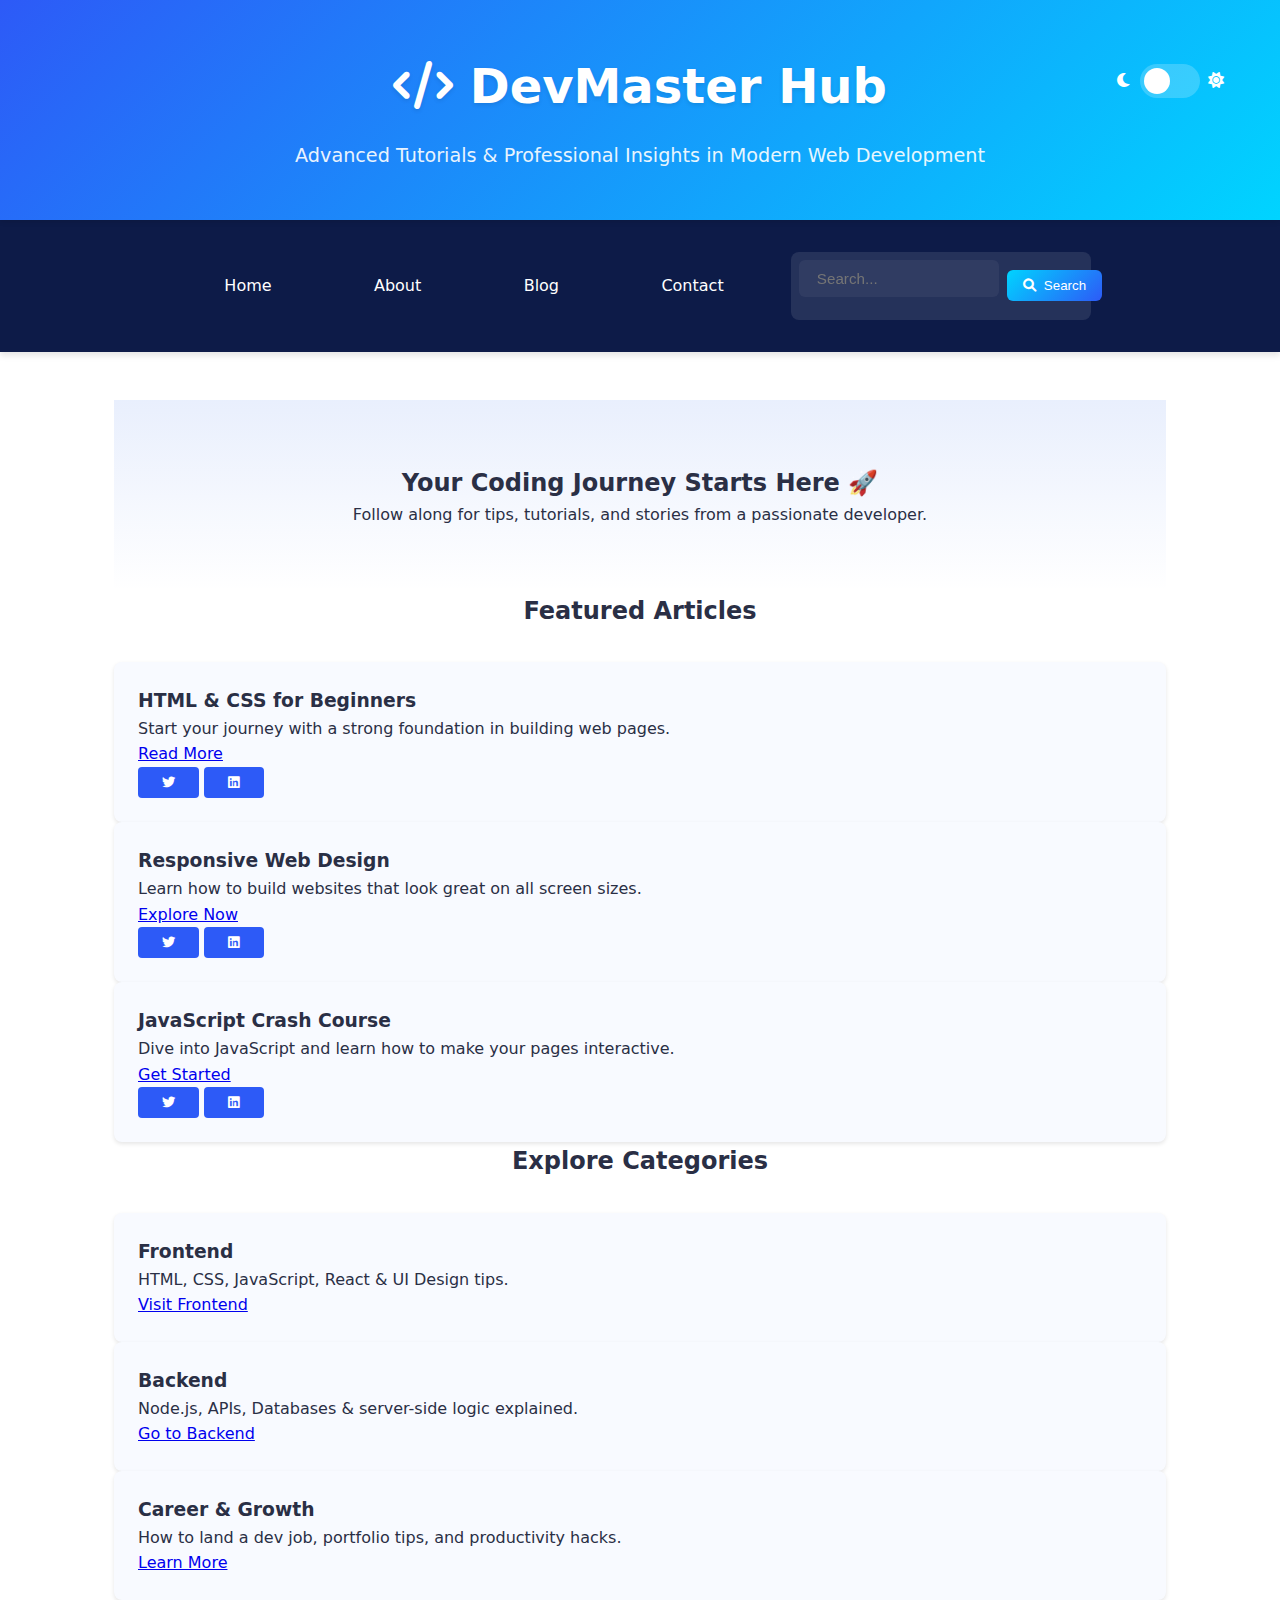
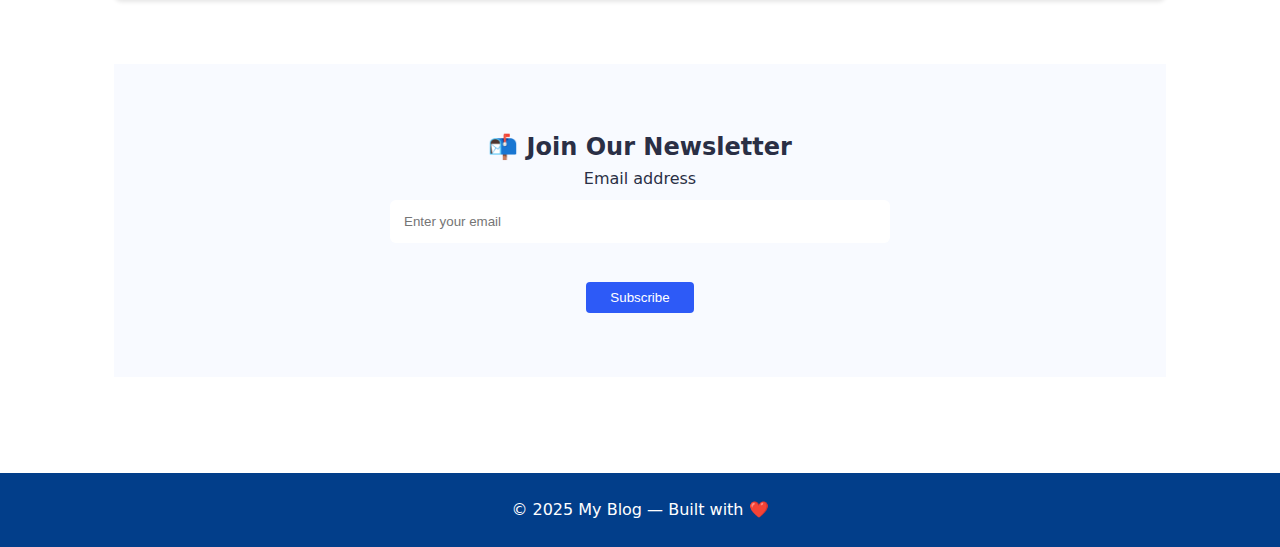
<file: index.html>
<!DOCTYPE html>
<html lang="en">
<head>
    <meta charset="UTF-8">
    <title>DevMaster Hub | Professional Web Development</title>
    <link rel="stylesheet" href="style.css">
    <link rel="icon" type="image/png" href="https://cdn.jsdelivr.net/npm/@fortawesome/fontawesome-free@6/svgs/solid/code.svg">
    <meta name="viewport" content="width=device-width, initial-scale=1.0">
    <meta name="description" content="Premium web development tutorials, expert insights, and advanced coding techniques for professional developers">
    <meta name="keywords" content="professional web development, advanced coding, software engineering, full-stack development">
    <link rel="stylesheet" href="https://cdnjs.cloudflare.com/ajax/libs/font-awesome/6.0.0/css/all.min.css">
</head>
<body>
    <a href="#top" id="back-to-top" aria-label="Back to top"><i class="fas fa-arrow-up"></i></a>

    <header class="premium-header">
        <div class="header-content">
            <h1><i class="fas fa-code"></i> DevMaster Hub</h1>
            <p>Advanced Tutorials & Professional Insights in Modern Web Development</p>
            <div class="theme-switch-wrapper">
                <span class="theme-label"><i class="fas fa-moon"></i></span>
                <label class="theme-switch" for="theme-toggle">
                    <input type="checkbox" id="theme-toggle">
                    <span class="slider round"></span>
                </label>
                <span class="theme-label"><i class="fas fa-sun"></i></span>
            </div>
        </div>
    </header>

    <nav aria-label="Main navigation">
        <ul class="nav-list">
            <li><a href="index.html" aria-current="page">Home</a></li>
            <li><a href="about.html">About</a></li>
            <li><a href="blog.html">Blog</a></li>
            <li><a href="contact.html">Contact</a></li>
            <li>
                <form class="search-form" role="search">
                    <div class="search-wrapper">
                        <input 
                            type="search" 
                            placeholder="Search..." 
                            aria-label="Search blog posts"
                            class="search-input"
                        >
                        <button type="submit" class="search-button" aria-label="Submit search">
                            <i class="fas fa-search" aria-hidden="true"></i>
                            <span class="search-text">Search</span>
                        </button>
                    </div>
                </form>
            </li>
        </ul>
    </nav>

    <main>
        <section class="hero-section">
            <h2>Your Coding Journey Starts Here 🚀</h2>
            <p>Follow along for tips, tutorials, and stories from a passionate developer.</p>
        </section>

        <section class="featured-posts">
            <h2 class="section-title">Featured Articles</h2>
            <div class="cards-grid">
                <article class="card">
                    <h3>HTML & CSS for Beginners</h3>
                    <p>Start your journey with a strong foundation in building web pages.</p>
                    <div class="card-footer">
                        <a href="blog.html" class="read-more">Read More</a>
                        <div class="social-share">
                            <button aria-label="Share on Twitter"><i class="fab fa-twitter"></i></button>
                            <button aria-label="Share on LinkedIn"><i class="fab fa-linkedin"></i></button>
                        </div>
                    </div>
                </article>

                <article class="card">
                    <h3>Responsive Web Design</h3>
                    <p>Learn how to build websites that look great on all screen sizes.</p>
                    <div class="card-footer">
                        <a href="blog.html" class="read-more">Explore Now</a>
                        <div class="social-share">
                            <button aria-label="Share on Twitter"><i class="fab fa-twitter"></i></button>
                            <button aria-label="Share on LinkedIn"><i class="fab fa-linkedin"></i></button>
                        </div>
                    </div>
                </article>

                <article class="card">
                    <h3>JavaScript Crash Course</h3>
                    <p>Dive into JavaScript and learn how to make your pages interactive.</p>
                    <div class="card-footer">
                        <a href="blog.html" class="read-more">Get Started</a>
                        <div class="social-share">
                            <button aria-label="Share on Twitter"><i class="fab fa-twitter"></i></button>
                            <button aria-label="Share on LinkedIn"><i class="fab fa-linkedin"></i></button>
                        </div>
                    </div>
                </article>
            </div>
        </section>

        <section class="categories-section">
            <h2 class="section-title">Explore Categories</h2>
            <div class="cards-grid">
                <article class="card">
                    <h3>Frontend</h3>
                    <p>HTML, CSS, JavaScript, React & UI Design tips.</p>
                    <a href="#" class="category-link">Visit Frontend</a>
                </article>

                <article class="card">
                    <h3>Backend</h3>
                    <p>Node.js, APIs, Databases & server-side logic explained.</p>
                    <a href="#" class="category-link">Go to Backend</a>
                </article>

                <article class="card">
                    <h3>Career & Growth</h3>
                    <p>How to land a dev job, portfolio tips, and productivity hacks.</p>
                    <a href="#" class="category-link">Learn More</a>
                </article>
            </div>
        </section>

        <section class="newsletter-section">
            <form class="newsletter-form" aria-labelledby="newsletter-heading">
                <h2 id="newsletter-heading">📬 Join Our Newsletter</h2>
                <div class="form-group">
                    <label for="email">Email address</label>
                    <input type="email" id="email" name="email" placeholder="Enter your email" required>
                </div>
                <button type="submit" class="btn btn-primary">Subscribe</button>
                <div id="newsletter-error" class="error-message" aria-live="polite"></div>
            </form>
        </section>
    </main>

    <footer>
        <p>&copy; 2025 My Blog — Built with ❤️</p>
    </footer>

    <script src="script.js"></script>
</body>
</html>
</file>
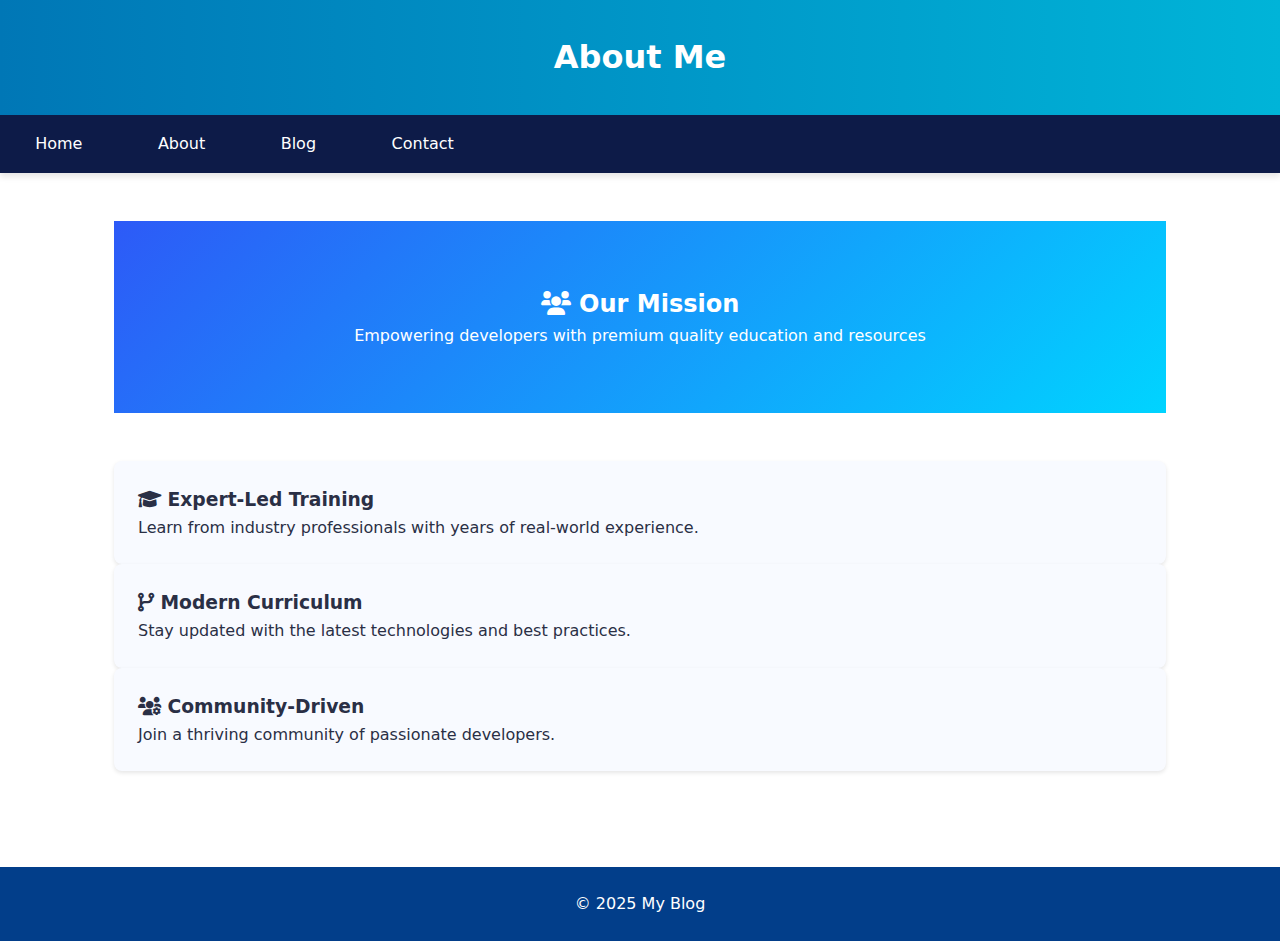
<file: about.html>
<!DOCTYPE html>
<html lang="en">
<head>
    <meta charset="UTF-8">
    <title>About Us | DevMaster Hub</title>
    <link rel="stylesheet" href="style.css">
    <link rel="icon" type="image/png" href="https://cdn.jsdelivr.net/npm/@fortawesome/fontawesome-free@6/svgs/solid/code.svg">
    <meta name="viewport" content="width=device-width, initial-scale=1.0">
    <meta name="description" content="Learn about DevMaster Hub's mission to provide premium web development education">
    <link rel="stylesheet" href="https://cdnjs.cloudflare.com/ajax/libs/font-awesome/6.0.0/css/all.min.css">
</head>
<body>

<header>
    <h1>About Me</h1>
</header>

<nav>
    <a href="index.html">Home</a>
    <a href="about.html">About</a>
    <a href="blog.html">Blog</a>
    <a href="contact.html">Contact</a>
</nav>

<main>
    <section class="about-hero">
        <h2><i class="fas fa-users"></i> Our Mission</h2>
        <p>Empowering developers with premium quality education and resources</p>
    </section>

    <section class="about-content">
        <div class="cards-grid">
            <article class="card">
                <h3><i class="fas fa-graduation-cap"></i> Expert-Led Training</h3>
                <p>Learn from industry professionals with years of real-world experience.</p>
            </article>

            <article class="card">
                <h3><i class="fas fa-code-branch"></i> Modern Curriculum</h3>
                <p>Stay updated with the latest technologies and best practices.</p>
            </article>

            <article class="card">
                <h3><i class="fas fa-users-gear"></i> Community-Driven</h3>
                <p>Join a thriving community of passionate developers.</p>
            </article>
        </div>
    </section>
</main>

<footer>
    <p>&copy; 2025 My Blog</p>
</footer>

</body>
</html>
</file>
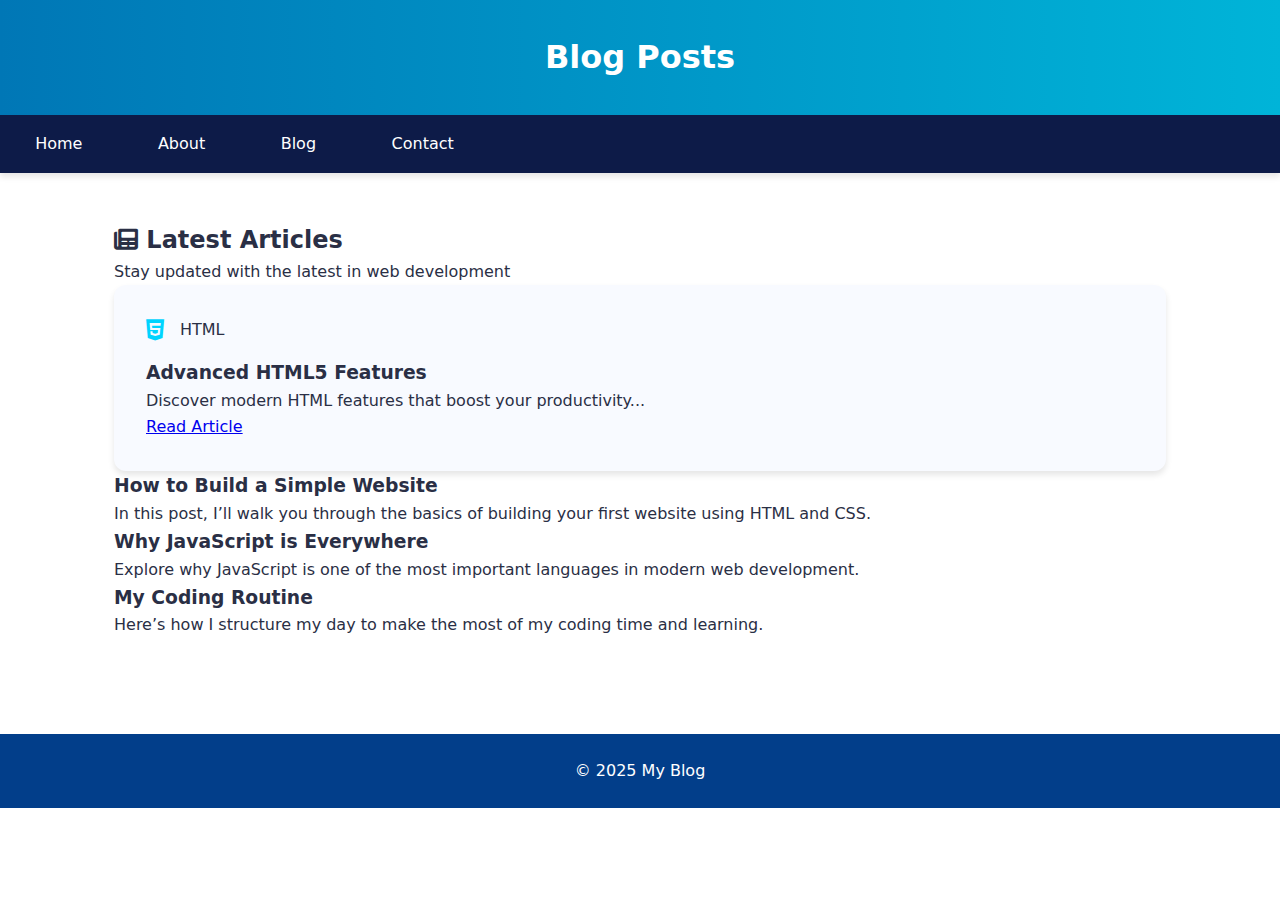
<file: blog.html>
<!DOCTYPE html>
<html lang="en">
<head>
    <meta charset="UTF-8">
    <title>Blog | DevMaster Hub</title>
    <link rel="stylesheet" href="style.css">
    <link rel="icon" type="image/png" href="https://cdn.jsdelivr.net/npm/@fortawesome/fontawesome-free@6/svgs/solid/code.svg">
    <meta name="viewport" content="width=device-width, initial-scale=1.0">
    <meta name="description" content="Latest articles and tutorials on web development">
    <link rel="stylesheet" href="https://cdnjs.cloudflare.com/ajax/libs/font-awesome/6.0.0/css/all.min.css">
</head>
<body>

<header>
    <h1>Blog Posts</h1>
</header>

<nav>
    <a href="index.html">Home</a>
    <a href="about.html">About</a>
    <a href="blog.html">Blog</a>
    <a href="contact.html">Contact</a>
</nav>

<main>
    <section class="blog-hero">
        <h2><i class="fas fa-newspaper"></i> Latest Articles</h2>
        <p>Stay updated with the latest in web development</p>
    </section>

    <section class="blog-grid">
        <article class="blog-card">
            <div class="blog-card-header">
                <i class="fab fa-html5"></i>
                <span class="tag">HTML</span>
            </div>
            <h3>Advanced HTML5 Features</h3>
            <p>Discover modern HTML features that boost your productivity...</p>
            <a href="#" class="read-more">Read Article</a>
        </article>

        <article>
            <h3>How to Build a Simple Website</h3>
            <p>In this post, I’ll walk you through the basics of building your first website using HTML and CSS.</p>
        </article>

        <article>
            <h3>Why JavaScript is Everywhere</h3>
            <p>Explore why JavaScript is one of the most important languages in modern web development.</p>
        </article>

        <article>
            <h3>My Coding Routine</h3>
            <p>Here’s how I structure my day to make the most of my coding time and learning.</p>
        </article>
    </section>
</main>

<footer>
    <p>&copy; 2025 My Blog</p>
</footer>

</body>
</html>
</file>
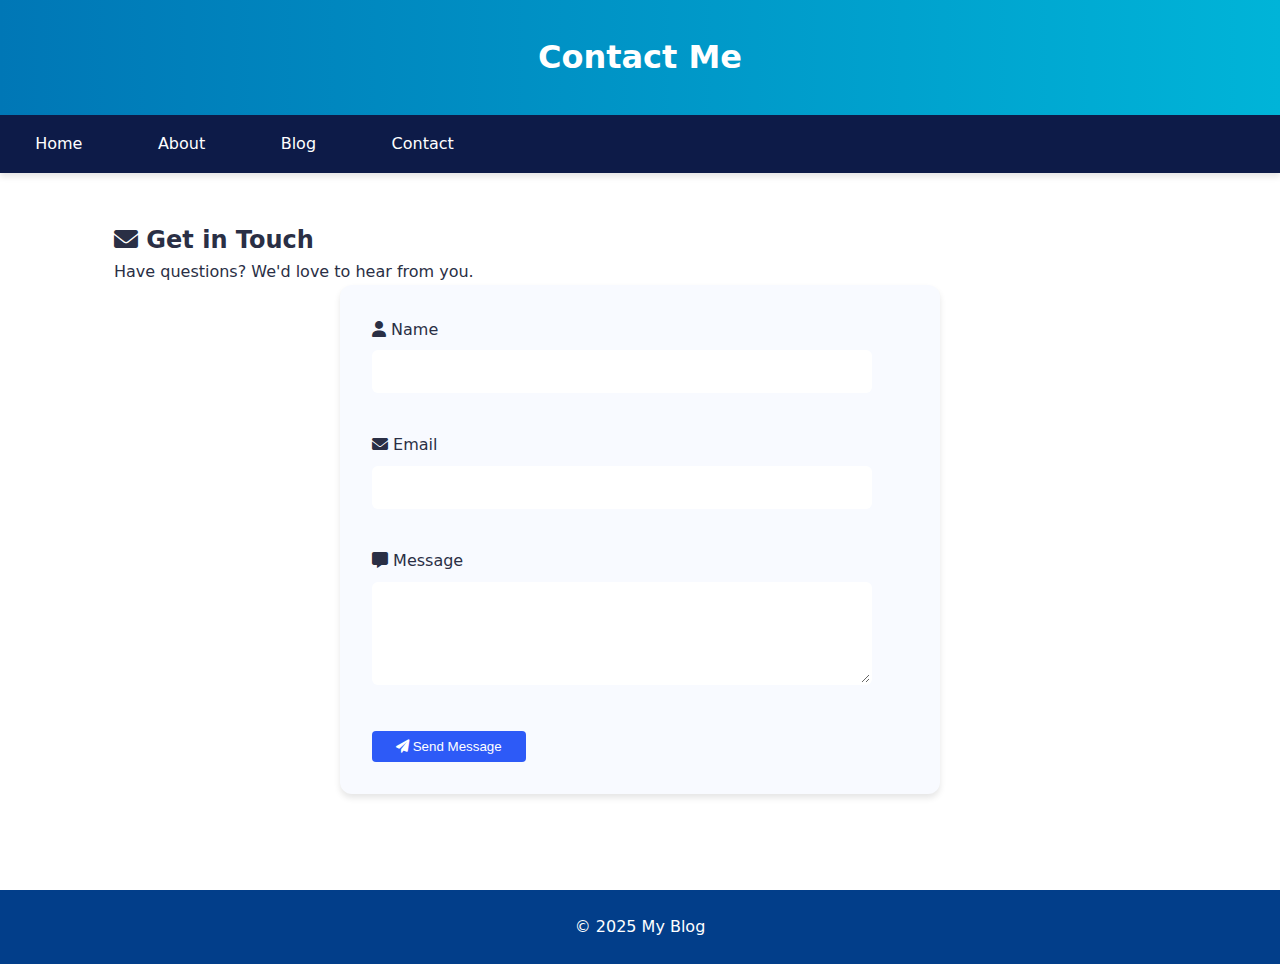
<file: contact.html>
<!DOCTYPE html>
<html lang="en">
<head>
    <meta charset="UTF-8">
    <title>Contact Us | DevMaster Hub</title>
    <link rel="stylesheet" href="style.css">
    <link rel="icon" type="image/png" href="https://cdn.jsdelivr.net/npm/@fortawesome/fontawesome-free@6/svgs/solid/code.svg">
    <meta name="viewport" content="width=device-width, initial-scale=1.0">
    <meta name="description" content="Get in touch with DevMaster Hub">
    <link rel="stylesheet" href="https://cdnjs.cloudflare.com/ajax/libs/font-awesome/6.0.0/css/all.min.css">
</head>
<body>

<header>
    <h1>Contact Me</h1>
</header>

<nav>
    <a href="index.html">Home</a>
    <a href="about.html">About</a>
    <a href="blog.html">Blog</a>
    <a href="contact.html">Contact</a>
</nav>

<main>
    <section class="contact-hero">
        <h2><i class="fas fa-envelope"></i> Get in Touch</h2>
        <p>Have questions? We'd love to hear from you.</p>
    </section>

    <section class="contact-form-section">
        <form class="premium-form">
            <div class="form-group">
                <label for="name"><i class="fas fa-user"></i> Name</label>
                <input type="text" id="name" required>
            </div>
            <div class="form-group">
                <label for="email"><i class="fas fa-envelope"></i> Email</label>
                <input type="email" id="email" required>
            </div>
            <div class="form-group">
                <label for="message"><i class="fas fa-message"></i> Message</label>
                <textarea id="message" rows="5" required></textarea>
            </div>
            <button type="submit" class="premium-button">
                <i class="fas fa-paper-plane"></i> Send Message
            </button>
        </form>
    </section>
</main>

<footer>
    <p>&copy; 2025 My Blog</p>
</footer>

</body>
</html>
</file>
<file: style.css>
/* Color Variables */
:root {
    --primary-color: #2d5af7;
    --secondary-color: #0d1b48;
    --accent-color: #00d4ff;
    --text-color: #2a2f45;
    --bg-color: #ffffff;
    --card-bg: #f8faff;
    --hover-color: #1e3fac;
    --gradient-start: #2d5af7;
    --gradient-end: #00d4ff;
}

/* Dark mode variables */
[data-theme="dark"] {
    --primary-color: #4a7bff;
    --secondary-color: #1a1f3c;
    --accent-color: #00d4ff;
    --text-color: #e4e6f0;
    --bg-color: #0d1117;
    --card-bg: #171b2d;
    --hover-color: #668fff;
}

/* Reset and Base Styles */
* {
    margin: 0;
    padding: 0;
    box-sizing: border-box;
}

body {
    font-family: system-ui, -apple-system, sans-serif;
    line-height: 1.6;
    color: var(--text-color);
    background-color: var(--bg-color);
    transition: background-color 0.3s ease;
}

/* Header */
header {
    background: linear-gradient(to right, #0077b6, #00b4d8);
    color: white;
    padding: 2rem 0;
    text-align: center;
    box-shadow: 0 2px 5px rgba(0, 0, 0, 0.1);
}

/* Premium Header Styles */
.premium-header {
    background: linear-gradient(135deg, var(--gradient-start), var(--gradient-end));
    padding: 3rem 0;
    position: relative;
    overflow: hidden;
}

.premium-header::before {
    content: '';
    position: absolute;
    top: 0;
    left: 0;
    right: 0;
    bottom: 0;
    background: url('data:image/svg+xml,<svg...>');
    /* Add a subtle pattern */
    opacity: 0.1;
}

.header-content {
    max-width: 1200px;
    margin: 0 auto;
    padding: 0 2rem;
    text-align: center;
    color: white;
    position: relative;
    z-index: 1;
}

.header-content h1 {
    font-size: 3rem;
    margin-bottom: 1rem;
    text-shadow: 0 2px 4px rgba(0, 0, 0, 0.1);
}

.header-content p {
    font-size: 1.2rem;
    opacity: 0.9;
}

/* Navbar */
nav {
    background-color: var(--secondary-color);
    padding: 1rem 0;
    box-shadow: 0 4px 6px rgba(0, 0, 0, 0.1);
}

nav a {
    color: white;
    text-decoration: none;
    margin: 0 1rem;
    padding: 0.7rem 1.2rem;
    border-radius: 5px;
    transition: background-color 0.3s ease, transform 0.3s ease;
}

nav a:hover {
    background-color: #0077b6;
    transform: scale(1.05);
}

/* Main Content */
main {
    padding: 3rem 1.5rem;
    max-width: 1100px;
    margin: auto;
}

/* Footer */
footer {
    background-color: #023e8a;
    color: white;
    text-align: center;
    padding: 1.5rem 0;
    margin-top: 3rem;
}

/* Cards with Flexbox */
.card-container {
    display: flex;
    flex-wrap: wrap;
    gap: 30px;
    justify-content: center;
    margin-top: 2rem;
}

.card {
    background: var(--card-bg);
    padding: 1.5rem;
    border-radius: 0.5rem;
    box-shadow: 0 2px 4px rgba(0, 0, 0, 0.1);
    transition: transform 0.3s ease;
}

.card:hover {
    transform: translateY(-5px);
}

/* Section Title */
.section-title {
    text-align: center;
    margin-bottom: 2rem;
}

/* Newsletter Section */
.newsletter-section {
    text-align: center;
    padding: 4rem 2rem;
    background: var(--card-bg);
    margin-top: 4rem;
}

/* Form Styling */
form input,
form textarea {
    width: 100%;
    max-width: 500px;
    padding: 12px;
    margin-bottom: 15px;
    border: 1px solid #ccc;
    border-radius: 8px;
}

button {
    padding: 0.5rem 1.5rem;
    background-color: var(--primary-color);
    color: white;
    border: none;
    border-radius: 0.25rem;
    cursor: pointer;
    transition: background-color 0.3s ease;
}

button:hover {
    background-color: var(--hover-color);
}

/* Hero Section */
.hero-section {
    text-align: center;
    padding: 4rem 2rem;
    background: linear-gradient(rgba(37, 99, 235, 0.1), transparent);
}

/* Navigation and Search Styles */
.nav-list {
    display: flex;
    justify-content: center;
    align-items: center;
    gap: 2rem;
    padding: 1rem;
    list-style: none;
    max-width: 1200px;
    margin: 0 auto;
}

.search-form {
    max-width: 300px;
    margin: 0;
    position: relative;
}

.search-wrapper {
    display: flex;
    align-items: center;
    gap: 0.5rem;
    background: rgba(255, 255, 255, 0.1);
    border-radius: 8px;
    padding: 0.5rem;
    backdrop-filter: blur(10px);
}

.search-input {
    width: 200px;
    padding: 0.5rem 1rem;
    border: 2px solid transparent;
    border-radius: 6px;
    background-color: rgba(255, 255, 255, 0.05);
    color: white;
    font-size: 0.95rem;
    transition: all 0.3s ease;
}

.search-button {
    height: 100%;
    padding: 0.5rem 1rem;
    display: flex;
    align-items: center;
    gap: 0.5rem;
    background: linear-gradient(135deg, var(--accent-color), var(--primary-color));
    color: white;
    border: none;
    border-radius: 6px;
    font-weight: 500;
    cursor: pointer;
    transition: all 0.3s ease;
}

/* Back to Top Button */
#back-to-top {
    position: fixed;
    bottom: 2rem;
    right: 2rem;
    background: var(--primary-color);
    color: white;
    width: 40px;
    height: 40px;
    border-radius: 50%;
    display: flex;
    align-items: center;
    justify-content: center;
    text-decoration: none;
    opacity: 0;
    transition: opacity 0.3s ease;
}

#back-to-top.visible {
    opacity: 1;
}

/* Theme Switch Styles */
.theme-switch-wrapper {
    display: flex;
    align-items: center;
    gap: 0.5rem;
    position: absolute;
    top: 1rem;
    right: 1rem;
}

.theme-switch {
    position: relative;
    display: inline-block;
    width: 60px;
    height: 34px;
}

.theme-switch input {
    opacity: 0;
    width: 0;
    height: 0;
}

.slider {
    position: absolute;
    cursor: pointer;
    top: 0;
    left: 0;
    right: 0;
    bottom: 0;
    background-color: rgba(255, 255, 255, 0.2);
    transition: .4s;
    border-radius: 34px;
}

.slider:before {
    position: absolute;
    content: "";
    height: 26px;
    width: 26px;
    left: 4px;
    bottom: 4px;
    background-color: white;
    transition: .4s;
    border-radius: 50%;
}

input:checked+.slider {
    background-color: var(--accent-color);
}

input:checked+.slider:before {
    transform: translateX(26px);
}

/* About Page Styles */
.about-hero {
    text-align: center;
    padding: 4rem 2rem;
    background: linear-gradient(135deg, var(--primary-color), var(--accent-color));
    color: white;
    margin-bottom: 3rem;
}

/* Blog Page Styles */
.blog-card {
    background: var(--card-bg);
    padding: 2rem;
    border-radius: 12px;
    box-shadow: 0 4px 6px rgba(0, 0, 0, 0.1);
    transition: transform 0.3s ease;
}

.blog-card-header {
    display: flex;
    align-items: center;
    gap: 1rem;
    margin-bottom: 1rem;
}

.blog-card-header i {
    font-size: 1.5rem;
    color: var(--accent-color);
}

/* Contact Page Styles */
.premium-form {
    max-width: 600px;
    margin: 0 auto;
    padding: 2rem;
    background: var(--card-bg);
    border-radius: 12px;
    box-shadow: 0 4px 6px rgba(0, 0, 0, 0.1);
}

.form-group {
    margin-bottom: 1.5rem;
}

.form-group label {
    display: block;
    margin-bottom: 0.5rem;
    font-weight: 500;
}

.form-group input,
.form-group textarea {
    width: 100%;
    padding: 0.75rem;
    border: 2px solid transparent;
    border-radius: 6px;
    background: var(--bg-color);
    transition: all 0.3s ease;
}

.form-group input:focus,
.form-group textarea:focus {
    border-color: var(--accent-color);
    outline: none;
    box-shadow: 0 0 0 3px rgba(0, 212, 255, 0.2);
}

/* Responsive Design */
@media (max-width: 768px) {
    .nav-list {
        flex-direction: column;
        align-items: center;
    }

    .cards-grid {
        grid-template-columns: 1fr;
    }

    .search-button span {
        display: none;
    }

    .search-button {
        padding: 0.5rem;
    }

    .search-form {
        max-width: 100%;
    }

    .search-text {
        display: none;
    }

    .search-button {
        padding: 0.5rem;
    }

    .search-wrapper {
        flex-direction: column;
    }

    .search-input {
        width: 100%;
    }
}
</file>
